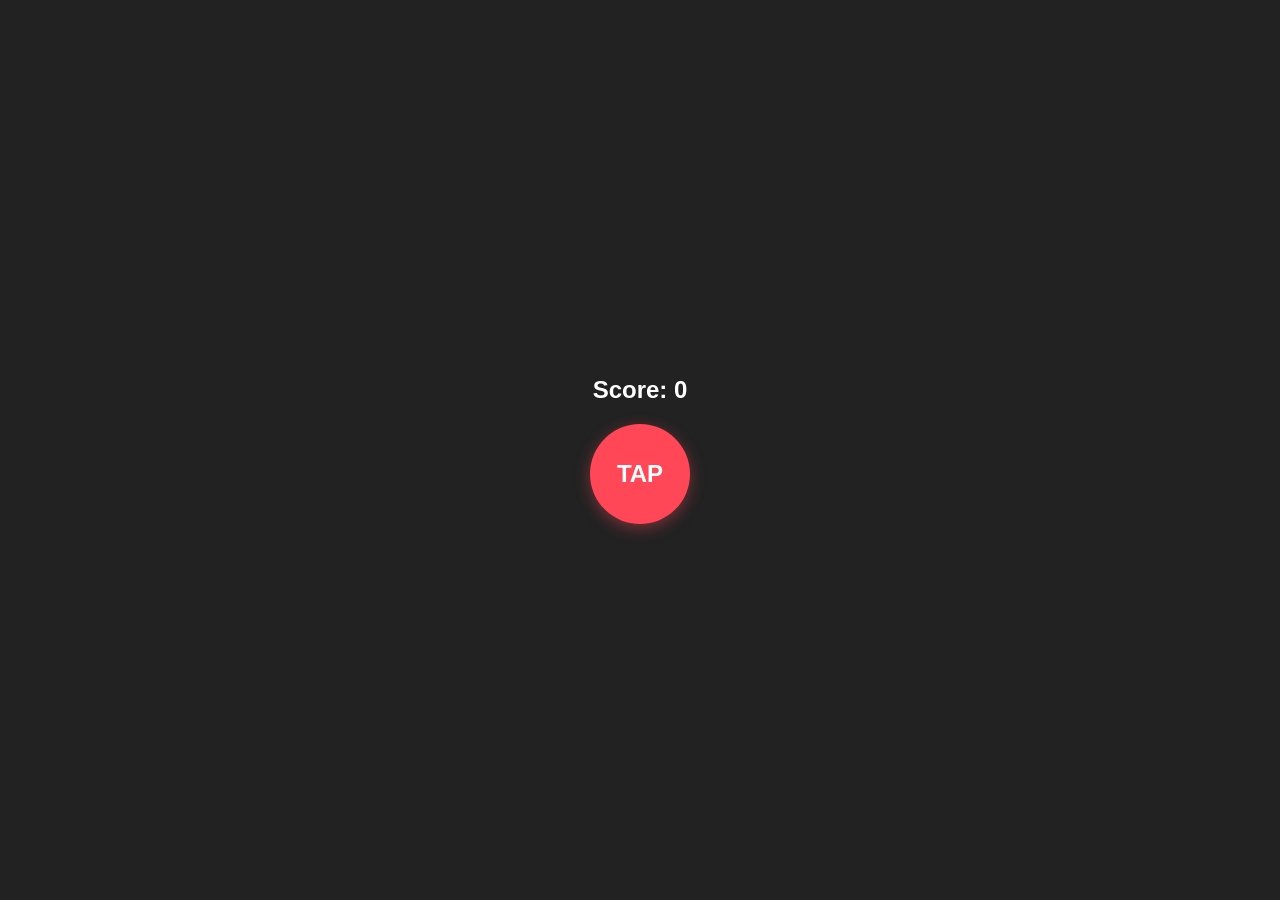
<file: index.html>
<!DOCTYPE html>
<html lang="en">
<head>
<meta charset="UTF-8">
<meta name="viewport" content="width=device-width, initial-scale=1.0, maximum-scale=1.0, user-scalable=no">
<link rel="manifest" href="manifest.json">
<title>Reaction Game</title>
<style>
  body, html {
    margin: 0; padding: 0; width: 100%; height: 100%;
    font-family: -apple-system, BlinkMacSystemFont, "Segoe UI", Roboto, Helvetica, Arial, sans-serif;
    background-color: #222; overflow: hidden;
  }
  
  /* GAME UI */
  #game-container {
    display: flex; flex-direction: column; align-items: center; justify-content: center;
    width: 100%; height: 100%; color: white; user-select: none;
  }
  #target {
    width: 100px; height: 100px; background-color: #ff4757; border-radius: 50%;
    cursor: pointer; box-shadow: 0 4px 15px rgba(255, 71, 87, 0.4);
    transition: transform 0.1s; display: flex; align-items: center; justify-content: center;
    font-size: 24px; font-weight: bold; position: relative;
  }
  #target:active { transform: scale(0.9); }
  #score-display { font-size: 24px; margin-bottom: 20px; font-weight: bold; }
  
  /* CHAT UI */
  #chat-app {
    display: none; flex-direction: column; width: 100%; height: 100%;
    background-color: #e5ddd5; max-width: 600px; margin: 0 auto; box-shadow: 0 0 20px rgba(0,0,0,0.5);
  }
  
  .header {
    background-color: #075e54; color: white; padding: 16px;
    display: flex; justify-content: space-between; align-items: center;
    font-weight: 600; font-size: 18px; box-shadow: 0 1px 3px rgba(0,0,0,0.2); z-index: 10;
  }
  
  #connect-screen {
    display: flex; flex-direction: column; align-items: center; justify-content: center;
    flex: 1; padding: 20px; background-color: white;
  }
  #connect-screen input {
    width: 100%; max-width: 300px; padding: 12px; margin-bottom: 16px;
    border: 1px solid #ccc; border-radius: 8px; font-size: 16px; box-sizing: border-box;
  }
  #connect-screen button {
    width: 100%; max-width: 300px; padding: 12px;
    background-color: #25d366; color: white; border: none; border-radius: 8px;
    font-size: 16px; font-weight: bold; cursor: pointer;
  }
  #status { margin-top: 16px; color: #666; font-size: 14px; text-align: center; }
  
  #chat-screen {
    display: none; flex-direction: column; flex: 1; overflow: hidden;
    background-image: url('https://www.transparenttextures.com/patterns/cubes.png');
  }
  
  #log {
    flex: 1; padding: 16px; overflow-y: auto; display: flex; flex-direction: column; gap: 8px;
  }
  
  #log div {
    max-width: 75%; padding: 10px 14px; border-radius: 16px; font-size: 15px;
    word-wrap: break-word; box-shadow: 0 1px 1px rgba(0,0,0,0.1); position: relative;
  }
  
  #log .them { background-color: #ffffff; align-self: flex-start; border-top-left-radius: 4px; }
  #log .me { background-color: #dcf8c6; align-self: flex-end; border-top-right-radius: 4px; }
  
  .input-area {
    display: flex; padding: 10px; background-color: #f0f0f0; align-items: center; gap: 10px;
  }
  #text {
    flex: 1; padding: 12px 16px; border: none; border-radius: 24px;
    font-size: 15px; outline: none; box-shadow: inset 0 1px 2px rgba(0,0,0,0.1);
  }
  #send {
    background-color: #075e54; color: white; border: none; border-radius: 50%;
    width: 44px; height: 44px; display: flex; align-items: center; justify-content: center;
    cursor: pointer; font-weight: bold; font-size: 14px;
  }
  #send:disabled { background-color: #aaa; }
  
  #settings-bar {
    display: flex; justify-content: space-between; padding: 8px 16px; background: #eee;
    font-size: 12px; align-items: center; border-bottom: 1px solid #ddd;
  }
  #clear {
    background: none; border: none; color: #d32f2f; cursor: pointer; text-decoration: underline; font-size: 12px;
  }
  
  #delbox {
    position: absolute; top: 0; left: 0; width: 100%; height: 100%;
    background: rgba(0,0,0,0.5); display: flex; align-items: center; justify-content: center; z-index: 100;
  }
  .delbox-content {
    background: white; padding: 20px; border-radius: 12px; text-align: center; width: 80%; max-width: 300px;
  }
  .delbox-content input {
    width: 100%; padding: 10px; margin: 10px 0; border: 1px solid #ccc; border-radius: 6px; box-sizing: border-box;
  }
  .delbox-content button {
    padding: 8px 16px; margin: 5px; border: none; border-radius: 6px; cursor: pointer;
  }
  #delok { background: #d32f2f; color: white; }
  #delcancel { background: #ddd; color: black; }
  #delmsg { color: #d32f2f; font-size: 12px; margin-top: 10px; }
  
  [hidden] { display: none !important; }
</style>
</head>
<body>
  
  <!-- GAME UI -->
  <div id="game-container">
    <div id="score-display">Score: <span id="score">0</span></div>
    <div id="target">TAP</div>
  </div>

  <!-- CHAT UI -->
  <div id="chat-app">
    <div class="header">
      <div>Pigeon Chit</div>
      <div id="close-chat" style="cursor:pointer; font-size:24px;" aria-label="Close Chat">&times;</div>
    </div>
    
    <div id="connect-screen">
      <input id="key" type="password" placeholder="Shared key" aria-label="Shared key">
      <button id="connect">Connect</button>
      <button id="enable-push" style="margin-top:10px; background-color:#3498db;">Enable Push</button>
      <button id="setup-bio" style="margin-top: 15px; background: #6c5ce7; color: white; padding: 10px; border: none; border-radius: 5px; cursor: pointer; width: 100%;">🔒 Enable Face/Touch ID Lock</button>
      <div id="status">Enter the shared key, then Connect.</div>
    </div>
    
    <div id="chat-screen">
      <div id="settings-bar">
        <span>Connected</span>
        <button id="clear" disabled>Delete history</button>
      </div>
      <div id="log"></div>
      <div class="input-area">
        <input id="text" maxlength="1000" placeholder="Type a message" aria-label="Message">
        <button id="send" disabled>Go</button>
      </div>
    </div>
    
    <div id="delbox" hidden>
      <div class="delbox-content">
        <h4>Delete History?</h4>
        <input id="delpass" type="password" placeholder="Enter key to confirm" aria-label="Shared key to confirm deletion">
        <button id="delcancel">Cancel</button>
        <button id="delok">Delete</button>
        <div id="delmsg"></div>
      </div>
    </div>
  </div>

<script>
  const $ = (id) => document.getElementById(id);
  const enc = new TextEncoder(), dec = new TextDecoder();
  const hex = (u8) => [...u8].map((b) => b.toString(16).padStart(2, '0')).join('');
  const toB64 = (u8) => btoa(String.fromCharCode(...u8));
  const fromB64 = (s) => Uint8Array.from(atob(s), (c) => c.charCodeAt(0));
  let ws, keys, retry = 0, timer, opened = false, current = '';

  // --- PUSH NOTIFICATIONS ---
  const publicVapidKey = 'BKfRU96rWmoC8gMrRfqaKHkxlotuDtV0sHL6-cXFznMzAtFIILA2mcEqdrD6bJ4b6oOFrPHBvs4qCkTEV2HHruA';
  let pushSubscription = null;

  function urlBase64ToUint8Array(base64String) {
    const padding = '='.repeat((4 - base64String.length % 4) % 4);
    const base64 = (base64String + padding).replace(/-/g, '+').replace(/_/g, '/');
    const rawData = window.atob(base64);
    const outputArray = new Uint8Array(rawData.length);
    for (let i = 0; i < rawData.length; ++i) { outputArray[i] = rawData.charCodeAt(i); }
    return outputArray;
  }

  async function registerServiceWorker() {
    if ('serviceWorker' in navigator) {
      try {
        const register = await navigator.serviceWorker.register('sw.js');
        console.log('SW registered');
        return register;
      } catch (e) { console.error('SW registration failed'); }
    }
  }

  async function subscribeToPush() {
    const register = await navigator.serviceWorker.ready;
    try {
      pushSubscription = await register.pushManager.subscribe({
        userVisibleOnly: true,
        applicationServerKey: urlBase64ToUint8Array(publicVapidKey)
      });
      console.log('Push Subscribed');
      if (ws && ws.readyState === 1) sendSubscription();
    } catch(e) { console.error('Push subscription error', e); }
  }

  $('enable-push').onclick = async () => {
    const status = await Notification.requestPermission();
    if (status === 'granted') {
      await subscribeToPush();
      $('enable-push').style.display = 'none';
    }
  };

  registerServiceWorker().then(async (reg) => {
    if (reg) {
      pushSubscription = await reg.pushManager.getSubscription();
      if (!pushSubscription && Notification.permission !== 'denied') {
        $('enable-push').style.display = 'block';
      } else if (pushSubscription) {
        if (ws && ws.readyState === 1) sendSubscription();
      }
    }
  });

  function sendSubscription() {
    if (pushSubscription && ws.readyState === 1) {
      ws.send(JSON.stringify({ type: 'subscribe', sub: pushSubscription }));
    }
  }

  // --- GAME LOGIC & DISGUISE ---
  let score = 0;
  const target = document.getElementById('target');
  const scoreEl = document.getElementById('score');
  
  target.addEventListener('click', (e) => {
    e.stopPropagation();
    score++;
    scoreEl.innerText = score;
    const maxX = window.innerWidth - 120;
    const maxY = window.innerHeight - 200;
    const x = Math.max(0, Math.floor(Math.random() * maxX));
    const y = Math.max(0, Math.floor(Math.random() * maxY));
    target.style.transform = `translate(${x - window.innerWidth/2 + 60}px, ${y - window.innerHeight/2 + 100}px)`;
  });

   // --- NEW BIOMETRIC & LONG HOLD LOGIC ---
  let holdTimer = null;

  async function attemptUnlock() {
    const savedCred = localStorage.getItem('biometric-id');
    if (savedCred) {
      try {
        const challenge = new Uint8Array(32);
        crypto.getRandomValues(challenge);
        // Trigger native Face ID / Touch ID
        await navigator.credentials.get({
          publicKey: {
            challenge: challenge,
            allowCredentials: [{
              id: Uint8Array.from(atob(savedCred), c => c.charCodeAt(0)),
              type: 'public-key'
            }],
            userVerification: 'required'
          }
        });
        openChat(); // Success!
      } catch (e) {
        console.log('Biometric failed or canceled');
      }
    } else {
      openChat(); // No lock setup yet
    }
  }

  function openChat() {
    document.getElementById('game-container').style.display = 'none';
    document.getElementById('chat-app').style.display = 'flex';
  }

    let clickCount = 0;
  let clickTimer = null;
  
  document.addEventListener('click', (e) => {
    if (e.target.id === 'target') return; // Ignore clicks on the red game dot
    if (document.getElementById('chat-app').style.display === 'flex') return;
    
    clickCount++;
    if (clickCount === 3) {
      clickCount = 0;
      attemptUnlock(); // Triggers the Face ID / Password screen!
    }
    
    // Reset the count if they don't tap 3 times within 1 second
    clearTimeout(clickTimer);
    clickTimer = setTimeout(() => {
      clickCount = 0;
    }, 1000);
  });
  
  document.getElementById('close-chat').addEventListener('click', () => {
    document.getElementById('game-container').style.display = 'flex';
    document.getElementById('chat-app').style.display = 'none';
  });

  // --- CHAT LOGIC ---
  const RELAY = 'wss://relay.snigamanandhasarma.workers.dev';

  let myId;
  try {
    myId = localStorage.getItem('chat-id');
    if (!myId) { myId = hex(crypto.getRandomValues(new Uint8Array(16))); localStorage.setItem('chat-id', myId); }
  } catch { myId = hex(crypto.getRandomValues(new Uint8Array(16))); }

  const msgs = new Map();

  async function deriveKeys(pass) {
    const base = await crypto.subtle.importKey('raw', enc.encode(pass), 'PBKDF2', false, ['deriveBits']);
    const bits = new Uint8Array(await crypto.subtle.deriveBits(
      { name: 'PBKDF2', salt: enc.encode('chat-v2'), iterations: 200000, hash: 'SHA-256' }, base, 512));
    const token = hex(bits.slice(32));
    const room = hex(new Uint8Array(await crypto.subtle.digest('SHA-256', enc.encode('room:' + token)))).slice(0, 32);
    return {
      aes: await crypto.subtle.importKey('raw', bits.slice(0, 32), 'AES-GCM', false, ['encrypt', 'decrypt']),
      token, room,
    };
  }

  async function encrypt(obj) {
    const iv = crypto.getRandomValues(new Uint8Array(12));
    const ct = new Uint8Array(await crypto.subtle.encrypt({ name: 'AES-GCM', iv }, keys.aes, enc.encode(JSON.stringify(obj))));
    const out = new Uint8Array(12 + ct.length);
    out.set(iv);
    out.set(ct, 12);
    return toB64(out);
  }

  async function decrypt(b64) {
    try {
      const raw = fromB64(b64);
      const pt = await crypto.subtle.decrypt({ name: 'AES-GCM', iv: raw.slice(0, 12) }, keys.aes, raw.slice(12));
      return JSON.parse(dec.decode(pt));
    } catch { return null; }
  }

  function render() {
    const log = $('log');
    log.textContent = '';
    for (const m of [...msgs.values()].sort((a, b) => a.ts - b.ts)) {
      const line = document.createElement('div');
      line.className = m.from === myId ? 'me' : 'them';
      line.textContent = m.text;
      log.append(line);
    }
    log.scrollTop = log.scrollHeight;
  }

  async function addFromServer(m) {
    if (msgs.has(m.id)) { msgs.get(m.id).ts = m.ts; return; }
    const p = await decrypt(m.data);
    msgs.set(m.id, { ts: m.ts, from: p ? p.f : '?', text: p ? p.t : '[could not decrypt]' });
  }

  function closeDel() {
    $('delbox').hidden = true;
    $('delpass').value = '';
    $('delmsg').textContent = '';
  }

  async function connect() {
    clearTimeout(timer);
    if (ws) { ws.onclose = null; ws.close(); }
    const pass = $('key').value;
    if (!pass) { $('status').textContent = 'Enter the shared key.'; return; }
    if (!window.crypto || !crypto.subtle) { $('status').textContent = 'Needs https:// (or localhost).'; return; }

    $('status').textContent = 'Connecting…';
    if (pass !== current || !keys) {
      keys = null; msgs.clear(); render(); current = pass;
      keys = await deriveKeys(pass);
    }

    opened = false;
    ws = new WebSocket(RELAY + '/room/' + keys.room + '?t=' + keys.token);
    ws.onopen = () => {
      opened = true; retry = 0;
      $('status').textContent = 'Connected.';
      $('send').disabled = false;
      $('clear').disabled = false;
      ws.send(JSON.stringify({ type: 'sync' }));
      sendSubscription();
      
      $('connect-screen').style.display = 'none';
      $('chat-screen').style.display = 'flex';
    };
    ws.onmessage = async (e) => {
      let msg;
      try { msg = JSON.parse(e.data); } catch { return; }
      if (msg.type === 'history') {
        const ids = new Set(msg.messages.map((m) => m.id));
        for (const [mid, m] of msgs) if (!ids.has(mid) && m.ts < Date.now() - 5000) msgs.delete(mid);
        for (const m of msg.messages) await addFromServer(m);
        render();
      }
      else if (msg.type === 'msg') { await addFromServer(msg); render(); }
      else if (msg.type === 'cleared') { msgs.clear(); render(); closeDel(); $('status').textContent = 'Chat history deleted.'; }
    };
    ws.onclose = () => {
      $('send').disabled = true;
      $('clear').disabled = true;
      closeDel();
      const wait = Math.min(1000 * 2 ** retry++, 15000);
      $('status').textContent = (opened ? 'Disconnected.' : 'Could not connect.') +
        ' Retrying in ' + wait / 1000 + 's…';
      timer = setTimeout(connect, wait);
      
      $('connect-screen').style.display = 'flex';
      $('chat-screen').style.display = 'none';
    };
    ws.onerror = () => ws.close();
  }

  async function send() {
    const text = $('text').value.trim();
    if (!text || !ws || ws.readyState !== 1) return;
    $('text').value = '';
    const id = hex(crypto.getRandomValues(new Uint8Array(12)));
    const data = await encrypt({ f: myId, t: text });
    if (ws.readyState !== 1) { $('text').value = text; return; }
    ws.send(JSON.stringify({ type: 'msg', id, data, endpoint: pushSubscription ? pushSubscription.endpoint : null }));
    msgs.set(id, { ts: Date.now(), from: myId, text });
    render();
    $('text').focus();
  }

  async function confirmDelete() {
    if (!ws || ws.readyState !== 1) return;
    let ok = false;
    try { ok = (await deriveKeys($('delpass').value)).token === keys.token; } catch {}
    $('delpass').value = '';
    if (!ok) { $('delmsg').textContent = 'Wrong password.'; return; }
    closeDel();
    ws.send(JSON.stringify({ type: 'clear' }));
  }

  $('connect').onclick = connect;
  $('key').onkeydown = (e) => { if (e.key === 'Enter') connect(); };
  $('send').onclick = send;
  $('text').onkeydown = (e) => { if (e.key === 'Enter') send(); };
  $('clear').onclick = () => {
    if ($('delbox').hidden) { $('delbox').hidden = false; $('delpass').focus(); } else closeDel();
  };
  $('delok').onclick = confirmDelete;
  $('delcancel').onclick = closeDel;
  $('delpass').onkeydown = (e) => { if (e.key === 'Enter') confirmDelete(); };

  // enable biometric button
  const bioBtn = document.getElementById('setup-bio');
  if (localStorage.getItem('biometric-id')) {
    bioBtn.style.display = 'none'; // Hide the button if already locked
  }

  bioBtn.onclick = async () => {
    try {
      const challenge = new Uint8Array(32);
      const userId = new Uint8Array(16);
      crypto.getRandomValues(challenge);
      crypto.getRandomValues(userId);

      // Register the face/fingerprint locally
      const cred = await navigator.credentials.create({
        publicKey: {
          challenge: challenge,
          rp: { name: "Reaction Game" },
          user: { id: userId, name: "admin", displayName: "Admin" },
          pubKeyCredParams: [{ type: "public-key", alg: -7 }, { type: "public-key", alg: -257 }],
          authenticatorSelection: { userVerification: "required" },
          timeout: 60000
        }
      });

      // Save the secret ID to the browser
      const credId = btoa(String.fromCharCode(...new Uint8Array(cred.rawId)));
      localStorage.setItem('biometric-id', credId);
      alert('Success! The app is now strictly locked to your biometrics.');
      bioBtn.style.display = 'none';
    } catch (e) {
      alert('Failed to setup biometrics: ' + e.message);
    }
  };
  
  // Bulletproof heartbeat that forces its way to the active Service Worker
   // Write our awake status directly to the iPhone's shared storage every 1 second
  setInterval(() => {
    if (document.visibilityState === 'visible') {
      caches.open('chat-state').then(cache => {
        cache.put('/awake', new Response(Date.now().toString()));
      });
    }
  }, 1000);
</script>
</body>
</html>
</file>
